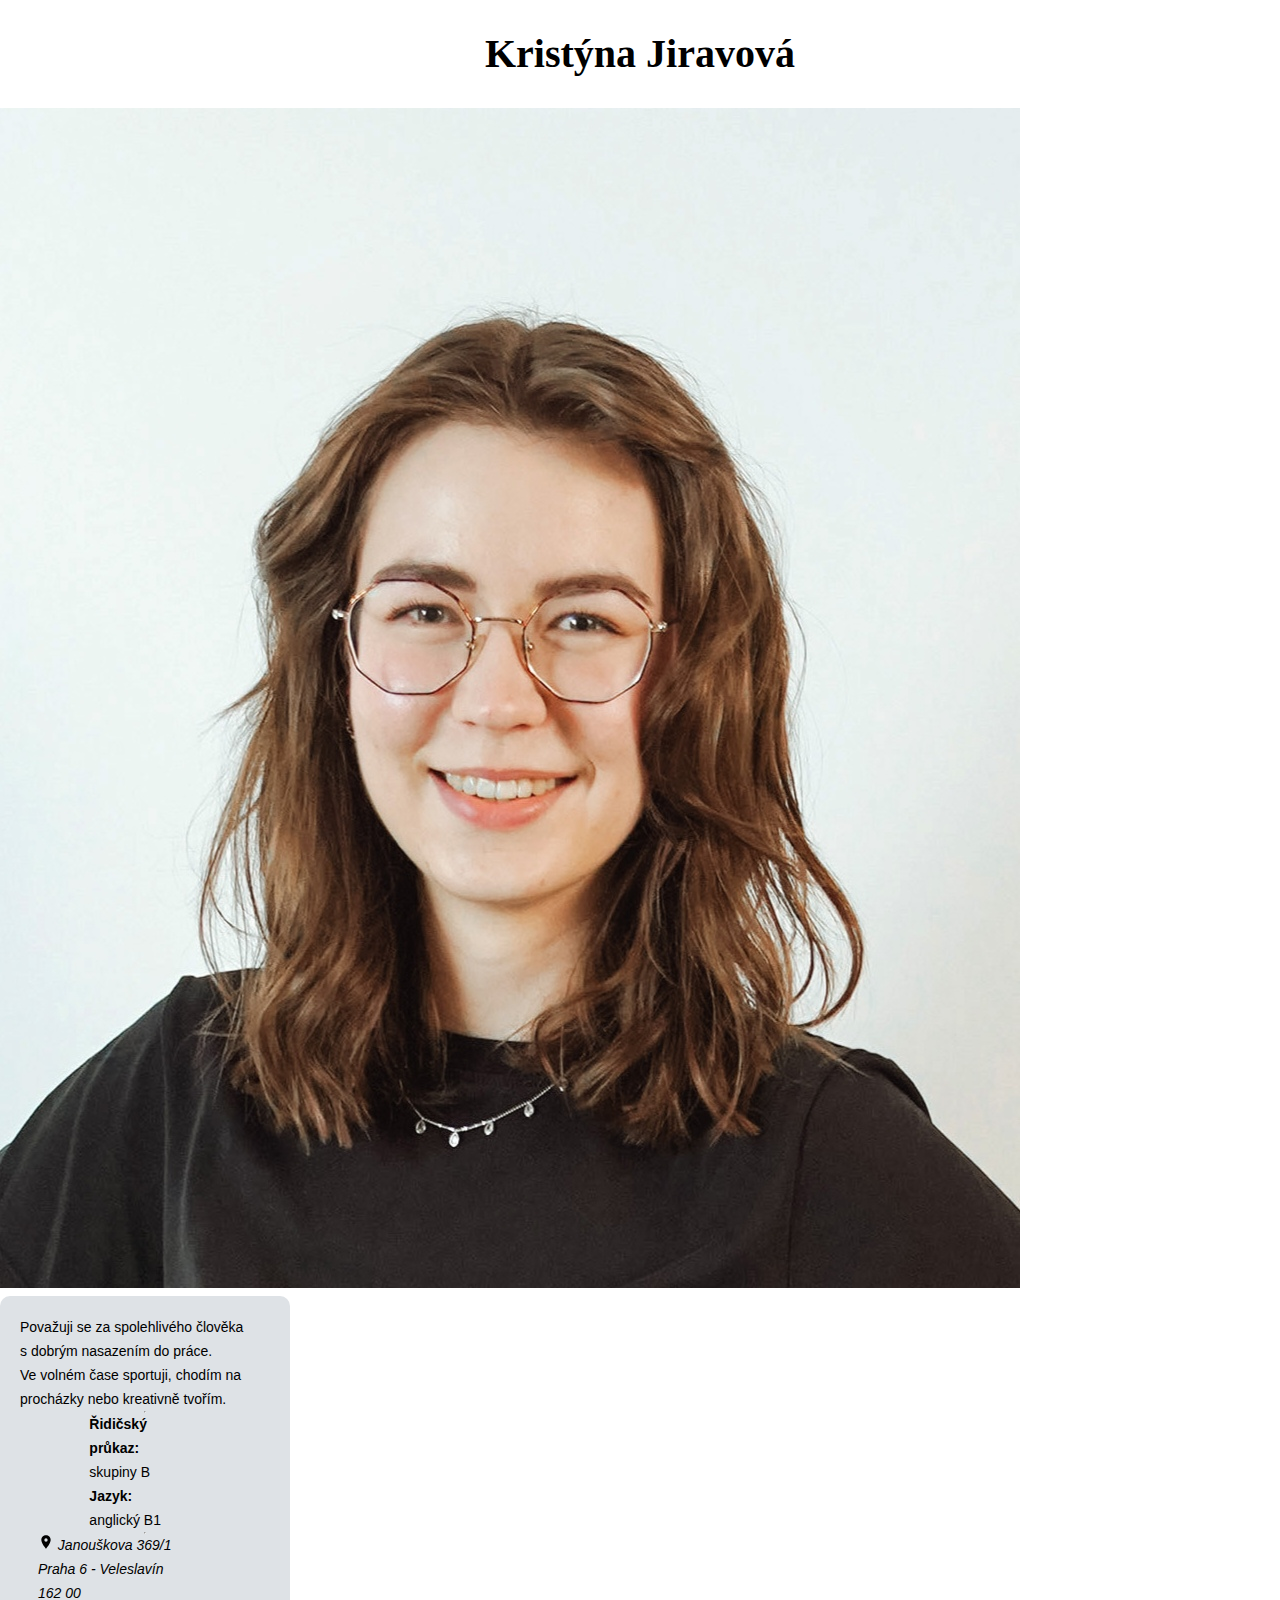
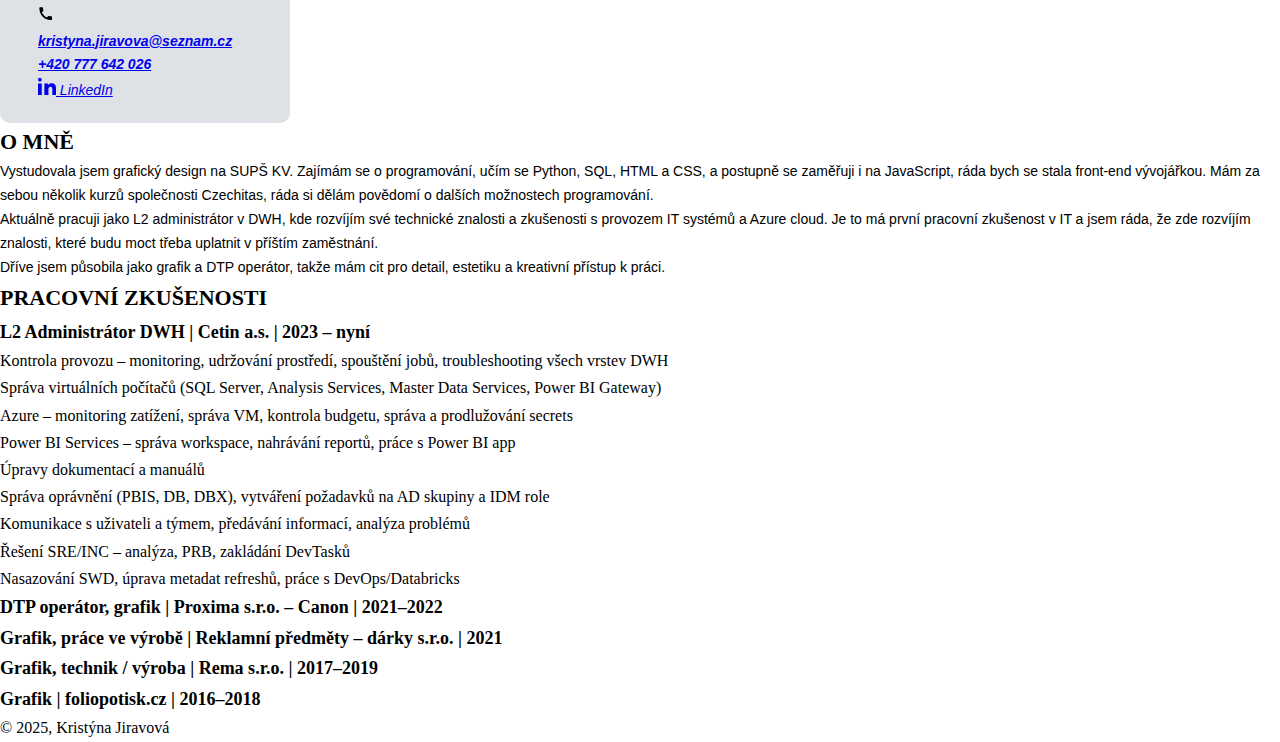
<file: index.html>
<!doctype html>
<html lang="cs">
<head>
  <meta charset="utf-8" />
  <meta name="viewport" content="width=device-width,initial-scale=1" />
  <title>Kristýna Jiravová — CV</title>

  <!-- Fonts: serif for name, sans for content -->
  <link href="https://fonts.googleapis.com/css2?family=Playfair+Display:wght@600;700&family=Inter:wght@300;400;600&display=swap" rel="stylesheet">

  <link rel="stylesheet" href="style.css">
</head>
<body>

  <div class="site">
    <header class="header">
      <h1 class="header__name">Kristýna Jiravová</h1>

      <div class="header__photo" aria-hidden="true">
        <img src="IMG_20250902_182641.jpg" alt="Fotografie Kristýny Jiravové">
      </div>
    </header>

    <!-- GRID: sidebar + main content area -->
    <main class="layout__main">
      <aside class="sidebar">
        <div class="intro">
          <p class="intro__text">Považuji se za spolehlivého člověka s dobrým nasazením do práce.</p>
          <p class="intro__text">Ve volném čase sportuji, chodím na procházky nebo kreativně tvořím.</p>
        </div>

        <hr class="separator">
        <div class="sidebar__info">
          <p><strong>Řidičský průkaz:</strong><br>skupiny B</p>
          <p><strong>Jazyk:</strong><br>anglický B1</p>
        </div>
        <hr class="separator">

        <!-- Contact: address with pictogram + mail + phone number + LinkedIn button -->
        <address class="contact">
          <!-- address: icon left, text right (multi-line alignment) -->
          <p class="contact__address">
            <svg class="contact__icon" width="16" height="16" viewBox="0 0 24 24" aria-hidden="true" focusable="false">
              <path fill="currentColor" d="M12 2C8.1 2 5 5.1 5 9c0 5.2 7 13 7 13s7-7.8 7-13c0-3.9-3.1-7-7-7zm0 9.5A2.5 2.5 0 1112 6.5a2.5 2.5 0 010 5z"/>
            </svg>
            Janouškova 369/1<br>Praha 6 - Veleslavín<br>162 00
          </p>

          <!-- contact: icon left, text right (multi-line alignment) -->
          <p class="contact__line contact__line--multiline">
            <svg class="contact__icon" width="16" height="16" viewBox="0 0 24 24" aria-hidden="true" focusable="false">
              <path fill="currentColor" d="M6.62 10.79a15.05 15.05 0 006.59 6.59l2.2-2.2a1 1 0 011.05-.24c1.12.37 2.33.57 3.54.57a1 1 0 011 1v3.5a1 1 0 01-1 1C10.29 22 2 13.71 2 3a1 1 0 011-1h3.5a1 1 0 011 1c0 1.21.2 2.42.57 3.54a1 1 0 01-.24 1.05l-2.2 2.2z"/>
            </svg>

            <span class="contact__text">
              <strong><a href="mailto:kristyna.jiravova@seznam.cz">kristyna.jiravova@seznam.cz</a></strong><br>
              <strong><a href="tel:+420777642026">+420 777 642 026</a></strong>
            </span>
          </p>
          
          <p class="contact__line">
            <a class="contact__linkedin" 
                href="https://www.linkedin.com/in/kristyna-jiravova-9532a4242"   
                target="_blank"
                rel="noopener noreferrer">
              <!-- linkedin icon -->              
              <svg class="contact__icon contact__icon--in" width="18" height="18" viewBox="0 0 24 24" aria-hidden="true" focusable="false">
                <path fill="currentColor" d="M4.98 3.5C4.98 4.88 3.86 6 2.5 6S0 4.88 0 3.5 1.12 1 2.5 1 4.98 2.12 4.98 3.5zM0 8.75h5V24H0V8.75zM8.5 8.75h4.79v2.05h.07c.67-1.25 2.3-2.56 4.73-2.56 5.06 0 6 3.33 6 7.66V24h-5V16.8c0-1.73-.03-3.95-2.41-3.95-2.41 0-2.78 1.88-2.78 3.82V24H8.5V8.75z"/>
              </svg>
              LinkedIn
            </a>
          </p>
        </address>
      </aside>

      <!-- RIGHT: main content area-->
      <section class="main__content">
        <div class="about">

          <!-- ABOUT ME -->
          <section> 
            <h2>O MNĚ</h2> 
            <div> 
              <p>Vystudovala jsem grafický design na SUPŠ KV. Zajímám se o programování, učím se Python, SQL, HTML a CSS, a postupně se zaměřuji i na JavaScript, ráda bych se stala front-end vývojářkou. Mám za sebou několik kurzů společnosti Czechitas, ráda si dělám povědomí o dalších možnostech programování.</p>
              <p>Aktuálně pracuji jako L2 administrátor v DWH, kde rozvíjím své technické znalosti a zkušenosti s provozem IT systémů a Azure cloud. Je to má první pracovní zkušenost v IT a jsem ráda, že zde rozvíjím znalosti, které budu moct třeba uplatnit v příštím zaměstnání.</p> 
              <p>Dříve jsem působila jako grafik a DTP operátor, takže mám cit pro detail, estetiku a kreativní přístup k práci.</p> 
            </div> 
          </section>
          
          <!-- WORK EXPERIENCE -->
          <section>
            <h2>PRACOVNÍ ZKUŠENOSTI</h2>

            <!-- IT role -->
            <article class="job">
              <h3><strong>L2 Administrátor DWH | Cetin a.s. | 2023 – nyní</strong></h3>
              <ul class="job__list">
                <li>Kontrola provozu – monitoring, udržování prostředí, spouštění jobů, troubleshooting všech vrstev DWH</li>
                <li>Správa virtuálních počítačů (SQL Server, Analysis Services, Master Data Services, Power BI Gateway)</li>
                <li>Azure – monitoring zatížení, správa VM, kontrola budgetu, správa a prodlužování secrets</li>
                <li>Power BI Services – správa workspace, nahrávání reportů, práce s Power BI app</li>
                <li>Úpravy dokumentací a manuálů</li>
                <li>Správa oprávnění (PBIS, DB, DBX), vytváření požadavků na AD skupiny a IDM role</li>
                <li>Komunikace s uživateli a týmem, předávání informací, analýza problémů</li>
                <li>Řešení SRE/INC – analýza, PRB, zakládání DevTasků</li>
                <li>Nasazování SWD, úprava metadat refreshů, práce s DevOps/Databricks</li>
              </ul>
            </article>

            <!-- GRAPHIC roles -->
            <article class="job">
              <h3><strong>DTP operátor, grafik | Proxima s.r.o. – Canon | 2021–2022</strong></h3>
              <h3><strong>Grafik, práce ve výrobě | Reklamní předměty – dárky s.r.o. | 2021</strong></h3>
              <h3><strong>Grafik, technik / výroba | Rema s.r.o. | 2017–2019</strong></h3>
              <h3><strong>Grafik | foliopotisk.cz | 2016–2018</strong></h3>
            </article>

        </div><!-- end about -->
      </section>
    </main>

    <!-- FOOTER -->
    <footer class="site__footer">© 2025, Kristýna Jiravová</footer>

  </div><!-- end site -->
</body>
</html>
</file>
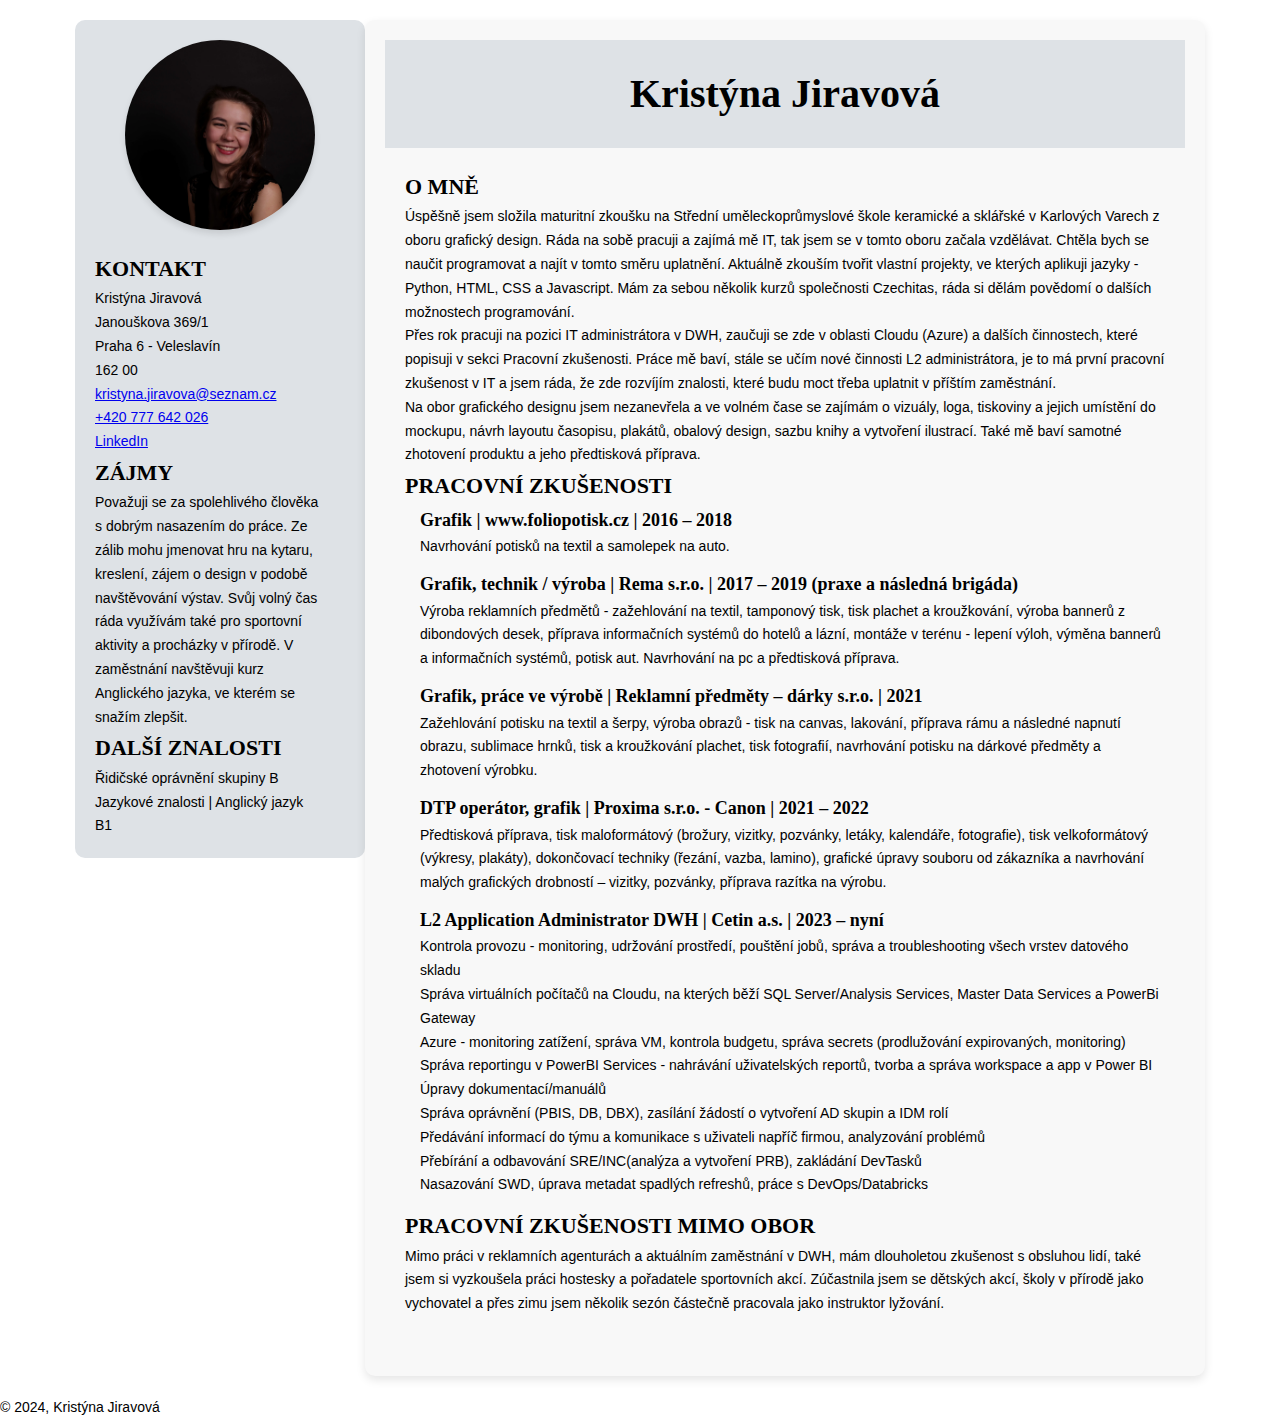
<file: Index.html>
<!DOCTYPE html>
<html lang="cs">

<head>
  <meta charset="UTF-8">
  <meta name="viewport" content="width=device-width, initial-scale=1">
  <title>Kristýna Jiravová</title>
  <link rel="stylesheet" href="style.css">
</head>

<body>
<article>
  <!-- Sekce s obsahem dvou sloupců -->
  <section class="container">
    
    <!-- LEVÝ SLOUPEC -->
    <div class="sidebar"> 
      <div class="photo">
        <img src="IMG_0024.jpg" alt="Profilová fotka">
      </div>

      <section>
      <h2 class="kontakt">KONTAKT</h2>
        <p>Kristýna Jiravová<br> 
           Janouškova 369/1<br> 
           Praha 6 - Veleslavín<br> 
           162 00</p>
            
          <p>
            <a href="mailto:kristyna.jiravova@seznam.cz">kristyna.jiravova@seznam.cz</a>
          </p>
            
          <p>
            <a href="tel:+420777642026">+420 777 642 026</a>
          </p>
          
          <!-- přidat Linkedin -->
          <p>
            <a href="https://www.linkedin.com/in/username" target="_blank">LinkedIn</a>
          </p>
      
          
        <h2>ZÁJMY</h2>
        <p>Považuji se za spolehlivého člověka s dobrým nasazením do práce. Ze zálib mohu jmenovat hru na kytaru, kreslení, 
          zájem o design v podobě navštěvování výstav. Svůj volný čas ráda využívám také pro sportovní aktivity a procházky v přírodě. 
          V zaměstnání navštěvuji kurz Anglického jazyka, ve kterém se snažím zlepšit. </p>

        <h2>DALŠÍ ZNALOSTI</h2>
        <p>Řidičské oprávnění skupiny B</p>
        <p>Jazykové znalosti | Anglický jazyk B1</p>
      </section>
    </div>

    <!-- PRAVÝ SLOUPEC -->
    <div class="right-column">
      <div class="heading-container">
        <h1>Kristýna Jiravová</h1>
      </div>

      <div class="text-container">
        <!-- Omně -->
        <section>
          <h2>O MNĚ</h2>
          <p class="a">Úspěšně jsem složila maturitní zkoušku na Střední uměleckoprůmyslové škole keramické a sklářské v Karlových Varech z oboru grafický design. 
            Ráda na sobě pracuji a zajímá mě IT, tak jsem se v tomto oboru začala vzdělávat. Chtěla bych se naučit programovat a najít v tomto směru uplatnění. 
            Aktuálně zkouším tvořit vlastní projekty, ve kterých aplikuji jazyky - Python, HTML, CSS a Javascript. Mám za sebou několik kurzů společnosti Czechitas, 
            ráda si dělám povědomí o dalších možnostech programování.</p>
          <p class="b">Přes rok pracuji na pozici IT administrátora v DWH, zaučuji se zde v oblasti Cloudu (Azure) a dalších činnostech, 
            které popisuji v sekci Pracovní zkušenosti. Práce mě baví, stále se učím nové činnosti L2 administrátora, je to má první pracovní zkušenost v IT a jsem ráda, 
            že zde rozvíjím znalosti, které budu moct třeba uplatnit v příštím zaměstnání.</p>
          <p class="c">Na obor grafického designu jsem nezanevřela a ve volném čase se zajímám o vizuály, loga, tiskoviny a jejich umístění do mockupu, 
            návrh layoutu časopisu, plakátů, obalový design, sazbu knihy a vytvoření ilustrací. Také mě baví samotné zhotovení produktu a jeho předtisková příprava.</p>
        </section>

        <!-- sekce pracovní zkušenosti -->
        <section>
          <h2>PRACOVNÍ ZKUŠENOSTI</h2>
          <div class="experience">
            <h3>Grafik | www.foliopotisk.cz | 2016 – 2018</h3>
            <p>Navrhování potisků na textil a samolepek na auto.</p>
          </div>

          <div class="experience">
          <h3>Grafik, technik / výroba | Rema s.r.o. | 2017 – 2019 (praxe a následná brigáda)</h3>
            <p>Výroba reklamních předmětů - zažehlování na textil, tamponový tisk, tisk plachet a kroužkování, 
              výroba bannerů z dibondových desek, příprava informačních systémů do hotelů a lázní, 
              montáže v terénu - lepení výloh, výměna bannerů a informačních systémů, potisk aut. 
              Navrhování na pc a předtisková příprava.</p>
          </div>

          <div class="experience">
          <h3>Grafik, práce ve výrobě | Reklamní předměty – dárky s.r.o. | 2021</h3>
            <p>Zažehlování potisku na textil a šerpy, výroba obrazů - tisk na canvas, lakování, 
              příprava rámu a následné napnutí obrazu, sublimace hrnků, tisk a kroužkování plachet, 
              tisk fotografií, navrhování potisku na dárkové předměty a zhotovení výrobku.</p>
          </div>

          <div class="experience">
          <h3>DTP operátor, grafik | Proxima s.r.o. - Canon | 2021 – 2022</h3>
            <p>Předtisková příprava, tisk maloformátový (brožury, vizitky, pozvánky, letáky, kalendáře, fotografie), 
              tisk velkoformátový (výkresy, plakáty), dokončovací techniky (řezání, vazba, lamino), grafické úpravy souboru od zákazníka 
              a navrhování malých grafických drobností – vizitky, pozvánky, příprava razítka na výrobu.</p>
          </div>

          <div class="experience">
          <h3>L2 Application Administrator DWH | Cetin a.s. | 2023 – nyní</h3>
            <p>Kontrola provozu  - monitoring, udržování prostředí, pouštění jobů, správa a troubleshooting všech vrstev datového skladu</p>
            <p>Správa virtuálních počítačů na Cloudu, na kterých běží SQL Server/Analysis Services, Master Data Services a PowerBi Gateway</p>
            <p>Azure - monitoring zatížení, správa VM, kontrola budgetu, správa secrets (prodlužování expirovaných, monitoring)</p>
            <p>Správa reportingu v PowerBI Services - nahrávání uživatelských reportů, tvorba a správa workspace a app v Power BI</p>
            <p>Úpravy dokumentací/manuálů</p>
            <p>Správa oprávnění (PBIS, DB, DBX), zasílání žádostí o vytvoření AD skupin a IDM rolí</p>
            <p>Předávání informací do týmu a komunikace s uživateli napříč firmou, analyzování problémů</p>
            <p>Přebírání a odbavování SRE/INC(analýza a vytvoření PRB), zakládání DevTasků</p>
            <p>Nasazování SWD, úprava metadat spadlých refreshů, práce s DevOps/Databricks</p>
          </div>
        </section>
    
        <section>
          <!-- Další sekce -->
          <h2>PRACOVNÍ ZKUŠENOSTI MIMO OBOR</h2>
          <p>Mimo práci v reklamních agenturách a aktuálním zaměstnání v DWH, mám dlouholetou zkušenost s obsluhou lidí, 
            také jsem si vyzkoušela práci hostesky a pořadatele sportovních akcí. Zúčastnila jsem se dětských akcí, 
            školy v přírodě jako vychovatel a přes zimu jsem několik sezón částečně pracovala jako instruktor lyžování.</p>
        </section>
      </div>
    </div>
  </section>
    
  <footer>
    <p>© 2024, Kristýna Jiravová</p>
  </footer>

</article>
</body>
</html>
</file>
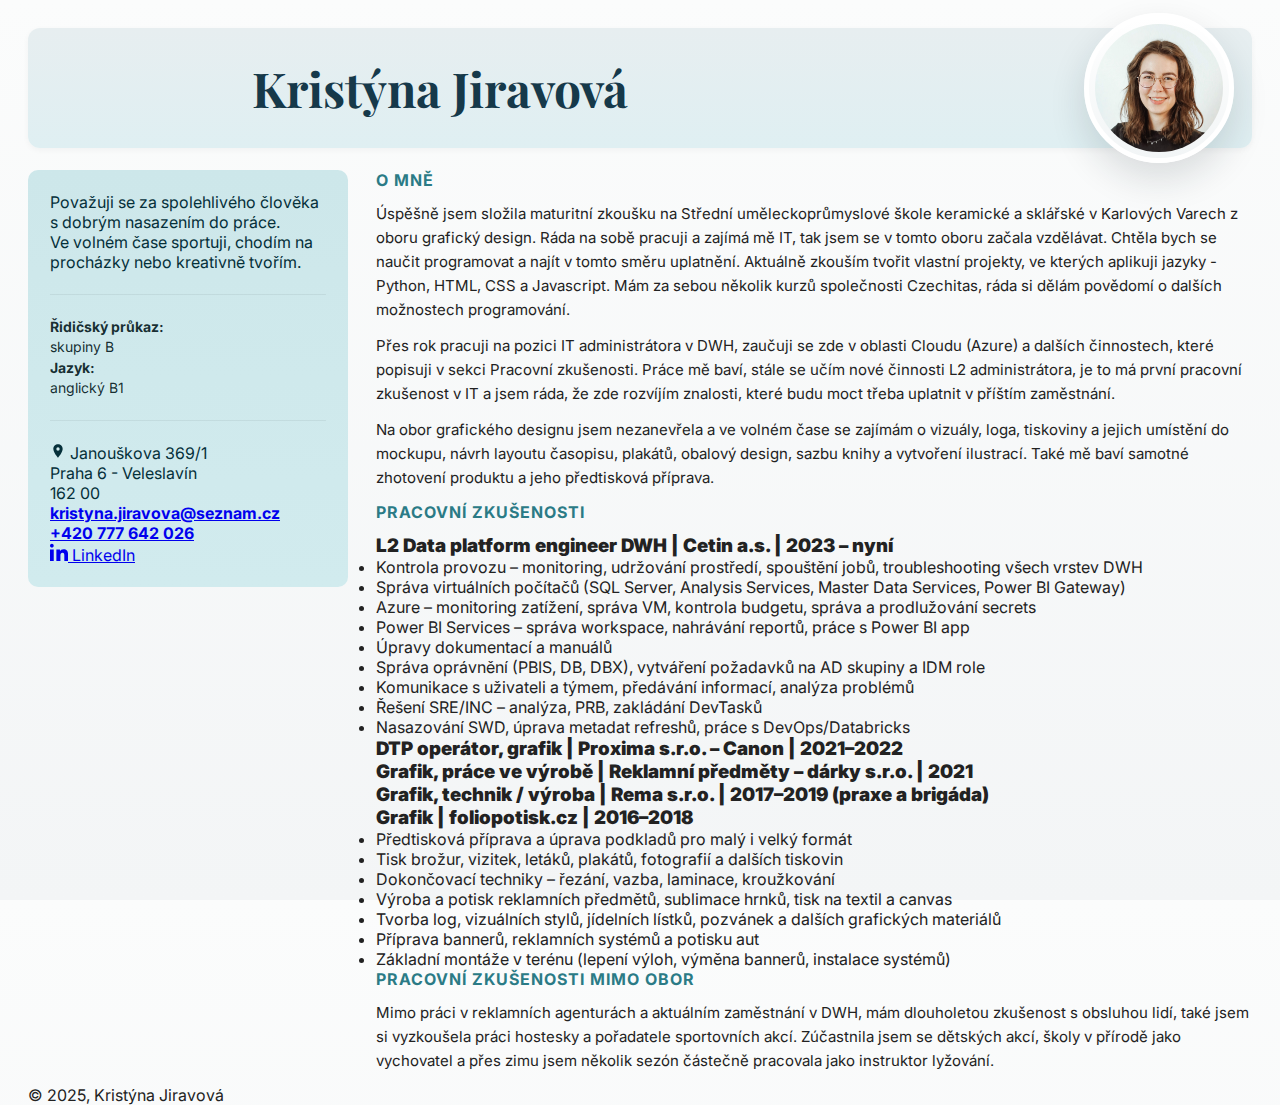
<file: index-redesign.html>
<!doctype html>
<html lang="cs">
<head>
  <meta charset="utf-8" />
  <meta name="viewport" content="width=device-width,initial-scale=1" />
  <title>Kristýna Jiravová — CV</title>

  <!-- Fonts: serif for name, sans for content -->
  <link href="https://fonts.googleapis.com/css2?family=Playfair+Display:wght@600;700&family=Inter:wght@300;400;600&display=swap" rel="stylesheet">

  <link rel="stylesheet" href="style-redesign.css">
</head>
<body>

  <div class="site">
    <header class="header">
      <h1 class="header__name">Kristýna Jiravová</h1>

      <div class="header__photo" aria-hidden="true">
        <img src="IMG_20250902_182641.jpg" alt="Fotografie Kristýny Jiravové">
      </div>
    </header>

    <!-- GRID: sidebar + main content area -->
    <main class="layout__main">
      <aside class="sidebar">
        <div class="intro">
          <p class="intro__text">Považuji se za spolehlivého člověka s dobrým nasazením do práce.</p>
          <p class="intro__text">Ve volném čase sportuji, chodím na procházky nebo kreativně tvořím.</p>
        </div>

        <hr class="separator">
        <div class="sidebar__info">
          <p><strong>Řidičský průkaz:</strong><br>skupiny B</p>
          <p><strong>Jazyk:</strong><br>anglický B1</p>
        </div>
        <hr class="separator">

        <!-- Contact: address with pictogram + mail + phone number + LinkedIn button -->
        <address class="contact">
          <!-- address: icon left, text right (multi-line alignment) -->
          <p class="contact__address">
            <svg class="contact__icon" width="16" height="16" viewBox="0 0 24 24" aria-hidden="true" focusable="false">
              <path fill="currentColor" d="M12 2C8.1 2 5 5.1 5 9c0 5.2 7 13 7 13s7-7.8 7-13c0-3.9-3.1-7-7-7zm0 9.5A2.5 2.5 0 1112 6.5a2.5 2.5 0 010 5z"/>
            </svg>
            Janouškova 369/1<br>Praha 6 - Veleslavín<br>162 00
          </p>

          <p class="contact__line"><strong><a href="mailto:kristyna.jiravova@seznam.cz">kristyna.jiravova@seznam.cz</a></strong></p>
          <p class="contact__line"><strong><a href="tel:+420777642026">+420 777 642 026</a></strong></p>
          
          <p class="contact__line">
            <a class="contact__linkedin" href="https://www.linkedin.com/in/username" target="_blank" rel="noopener">
              <!-- linkedin icon -->              
              <svg class="contact__icon contact__icon--in" width="18" height="18" viewBox="0 0 24 24" aria-hidden="true" focusable="false">
                <path fill="currentColor" d="M4.98 3.5C4.98 4.88 3.86 6 2.5 6S0 4.88 0 3.5 1.12 1 2.5 1 4.98 2.12 4.98 3.5zM0 8.75h5V24H0V8.75zM8.5 8.75h4.79v2.05h.07c.67-1.25 2.3-2.56 4.73-2.56 5.06 0 6 3.33 6 7.66V24h-5V16.8c0-1.73-.03-3.95-2.41-3.95-2.41 0-2.78 1.88-2.78 3.82V24H8.5V8.75z"/>
              </svg>
              LinkedIn
            </a>
          </p>
        </address>
      </aside>

      <!-- RIGHT: main content area-->
      <section class="main__content">
        <div class="about">

          <!-- ABOUT ME -->
          <section> 
            <h2>O MNĚ</h2> 
            <div> 
              <p>Úspěšně jsem složila maturitní zkoušku na Střední uměleckoprůmyslové škole keramické a sklářské v Karlových Varech z oboru grafický design. Ráda na sobě pracuji a zajímá mě IT, tak jsem se v tomto oboru začala vzdělávat. Chtěla bych se naučit programovat a najít v tomto směru uplatnění. Aktuálně zkouším tvořit vlastní projekty, ve kterých aplikuji jazyky - Python, HTML, CSS a Javascript. Mám za sebou několik kurzů společnosti Czechitas, ráda si dělám povědomí o dalších možnostech programování.</p>
              <p>Přes rok pracuji na pozici IT administrátora v DWH, zaučuji se zde v oblasti Cloudu (Azure) a dalších činnostech, které popisuji v sekci Pracovní zkušenosti. Práce mě baví, stále se učím nové činnosti L2 administrátora, je to má první pracovní zkušenost v IT a jsem ráda, že zde rozvíjím znalosti, které budu moct třeba uplatnit v příštím zaměstnání.</p> 
              <p>Na obor grafického designu jsem nezanevřela a ve volném čase se zajímám o vizuály, loga, tiskoviny a jejich umístění do mockupu, návrh layoutu časopisu, plakátů, obalový design, sazbu knihy a vytvoření ilustrací. Také mě baví samotné zhotovení produktu a jeho předtisková příprava.</p> 
            </div> 
          </section>
          
          <!-- WORK EXPERIENCE -->
          <section>
            <h2>PRACOVNÍ ZKUŠENOSTI</h2>

            <!-- IT role -->
            <article class="job">
              <h3><strong>L2 Data platform engineer DWH | Cetin a.s. | 2023 – nyní</strong></h3>
              <ul class="job__list">
                <li>Kontrola provozu – monitoring, udržování prostředí, spouštění jobů, troubleshooting všech vrstev DWH</li>
                <li>Správa virtuálních počítačů (SQL Server, Analysis Services, Master Data Services, Power BI Gateway)</li>
                <li>Azure – monitoring zatížení, správa VM, kontrola budgetu, správa a prodlužování secrets</li>
                <li>Power BI Services – správa workspace, nahrávání reportů, práce s Power BI app</li>
                <li>Úpravy dokumentací a manuálů</li>
                <li>Správa oprávnění (PBIS, DB, DBX), vytváření požadavků na AD skupiny a IDM role</li>
                <li>Komunikace s uživateli a týmem, předávání informací, analýza problémů</li>
                <li>Řešení SRE/INC – analýza, PRB, zakládání DevTasků</li>
                <li>Nasazování SWD, úprava metadat refreshů, práce s DevOps/Databricks</li>
              </ul>
            </article>

            <!-- GRAPHIC roles -->
            <article class="job">
              <h3><strong>DTP operátor, grafik | Proxima s.r.o. – Canon | 2021–2022</strong></h3>
              <h3><strong>Grafik, práce ve výrobě | Reklamní předměty – dárky s.r.o. | 2021</strong></h3>
              <h3><strong>Grafik, technik / výroba | Rema s.r.o. | 2017–2019 (praxe a brigáda)</strong></h3>
              <h3><strong>Grafik | foliopotisk.cz | 2016–2018</strong></h3>

              <!-- graphic experience in detail -->
              <ul class="job__list">
                <li>Předtisková příprava a úprava podkladů pro malý i velký formát</li>
                <li>Tisk brožur, vizitek, letáků, plakátů, fotografií a dalších tiskovin</li>
                <li>Dokončovací techniky – řezání, vazba, laminace, kroužkování</li>
                <li>Výroba a potisk reklamních předmětů, sublimace hrnků, tisk na textil a canvas</li>
                <li>Tvorba log, vizuálních stylů, jídelních lístků, pozvánek a dalších grafických materiálů</li>
                <li>Příprava bannerů, reklamních systémů a potisku aut</li>
                <li>Základní montáže v terénu (lepení výloh, výměna bannerů, instalace systémů)</li>
              </ul>
            </article>

          </section>

          <!-- OTHER EXPERIENCE -->
          <section>
            <h2>PRACOVNÍ ZKUŠENOSTI MIMO OBOR</h2>
            <p>Mimo práci v reklamních agenturách a aktuálním zaměstnání v DWH, mám dlouholetou zkušenost s obsluhou lidí, také jsem si vyzkoušela práci hostesky a pořadatele sportovních akcí. Zúčastnila jsem se dětských akcí, školy v přírodě jako vychovatel a přes zimu jsem několik sezón částečně pracovala jako instruktor lyžování.</p>
          </section>

        </div><!-- end about -->
      </section>
    </main>

    <!-- FOOTER -->
    <footer class="site__footer">© 2025, Kristýna Jiravová</footer>

  </div><!-- end site -->
</body>
</html>
</file>
<file: style.css>
/* Základní nastavení pro celou stránku */
* {
  box-sizing: border-box;
  margin: 0;
  padding: 0;
  line-height: 1.7;
}

*,
*:before,
*:after {
  box-sizing: inherit;
}

/* Kontejner pro dva sloupce */
.container {
  display: flex; /* Flexbox pro rozdělení na sloupce */
  flex-direction: row; /* Sloupce budou vedle sebe */
  min-height: 100vh; /* Zajišťuje, aby stránka pokrývala celé okno */
  justify-content: center; /* Vycentruje oba sloupce dohromady na střed stránky */
  align-items: flex-start; /* Zarovná obsah k hornímu okraji */
  gap: 50px; /* Přidá mezeru mezi sidebar a pravý sloupec */
  padding: 20px; /* Zajistí, že obsah není nalepený na okraje */
}

@media (max-width: 768px) {
  .container {
    flex-direction: column;
  }
}

/* LEVÝ SLOUPEC (úzký) */
.sidebar {
  flex: 1; /* Sidebar bude zabírat menší podíl */
  max-width: 250px; /* Sidebar bude mít pevnou šířku */
  display: flex;
  flex-direction: column; /* Vertikální rozložení obsahu */
  align-items: center; /* Zarovná fotku a text do středu sloupce */
  background-color: rgba(222, 226, 230);  /* Světle šedé pozadí */
  padding: 20px; /* Odsazení od okrajů */
  border-radius: 10px; /* Lehké zaoblení rohů */
}

/* Foto v levém pruhu */
.photo {
  width: 190px; /* Šířka kruhu */
  height: 190px; /* Výška kruhu */
  border-radius: 50%; /* Zaoblení rohů vytvoří kruh */
  overflow: hidden; /* Skryje přetékající obsah */
  margin: 0 auto 20px; /* Vycentrování a mezera pod kruhem */
  box-shadow: 0 4px 6px rgba(0, 0, 0, 0.1); /* Jemný stín pod kruhem */
}

.photo img {
  width: 100%;
  height: 100%;
  object-fit: cover; /* Zajistí, že obrázek správně vyplní kruh */
  object-position: 50% 15%; /* Horizontálně střed, vertikálně posunuto dolů o 80 % */
}

/* Foto v levém pruhu */
.sidebar p {
  max-width: 90%;
  /*width: 200px;  Textový blok stejné šířky jako fotka */
  text-align: left; /* Zarovnání textu doleva */
  margin: 0; /* Odstraní výchozí mezery */
}

/* PRAVÝ SLOUPEC (široký) */
.right-column {
  flex: 3; /* Zabírá většinu šířky stránky */
  max-width: 800px; /* Nastaví maximální šířku obsahu */
  padding: 20px; /* Přidá vnitřní mezery od kraje */
  margin-left: -50px; /* Přitáhne pravý sloupec blíž k sidebaru */
  background-color: #f8f8f8; /* Světle šedé pozadí pro lepší vizuální oddělení */
  box-shadow: 0 4px 10px rgba(0, 0, 0, 0.1); /* Jemný stín pro efekt oddělení */
  border-radius: 10px; /* Lehké zaoblení rohů */

}

/* Všechen text v pravém sloupci */
.text-container {
  margin-bottom: 20px;
  padding: 20px;
}

.o-mne {
  margin-bottom: 10px;
  padding-left: 15px; /* Přidává odsazení zleva */
}

.experience {
  margin-bottom: 10px;
  padding-left: 15px; /* Přidává odsazení zleva */
}

.mimo-obor {
  margin-bottom: 10px;
  padding-left: 15px; /* Přidává odsazení zleva */
}

/* Šedý pruh (nadpis v heading-container) */
.heading-container {
  width: 100%; /* Zabírá celou šířku sloupce */
  background-color: rgb(222, 226, 230); /* Světle šedé pozadí */
  box-sizing: border-box; /* Zahrnuje padding do šířky */
}

.heading-container h1 {
  text-align: center; /* Zarovnání textu na střed */
  font-size: 40px; /* Velikost textu */
  padding-left: 0px; /* Přidává odsazení zleva */
  margin: 0; /* Bez vnějších mezer */
  font-family: "Georgia" serif; /* Styl písma */
}

/* TYPOGRAFIE */
/* vicenasobny selektor, kdyz chceme obarvit treba vice veci stejnou barvou nebo mit stejnym pismem, nemusime to psat do vsech bloku tady ale udelame jeden. Zefektivni kod.*/
h1,
h2 {
  color: rgb(0, 0, 0);
}

/* Styl pro nadpis */
h1 {
  text-align: center;
  font-size: 40px;
  padding: 20px 0; /* Vnitřní odsazení nahoře a dole */
  margin: 0;
  width: 100%;
  box-sizing: border-box;
}

h2 {
  font-size: 22px;
  font-style: sans-serif;
}

h3 {
  font-size: 18px;
  font-style: sans-serif;
}

p {
  font-size: 14px;
  font-family: Arial, sans-serif;
}
</file>
<file: style-redesign.css>
/* ----------------------------------------------------------
   Styl stránky (čeština v komentářích + názvy proměnných)
   Pozor: tento soubor přepíše vizuální nastavení. Pokud
   máš nějaké lokální změny, udělej zálohu.
   ---------------------------------------------------------- */

/* --- proměnné (barevná schémata, rozměry) --- */
:root{
  --pozadi: #f6f7f8;
  --karta: #ffffff;
  --laska: #2b7b86;           /* primární akcent */
  --panel-svetly: #cde7ea;
  --barva-nazvu: #16394a;
  --sirka-sidebar: 320px;
  --mezera: 28px;
  --roh: 12px;
  --max-sirka: 1300px;
  --telo-font: "Inter", system-ui, -apple-system, "Segoe UI", Roboto, "Helvetica Neue", Arial;
  --jmeno-font: "Playfair Display", serif;
  --text-barva: #222;
  --muted: #667;
}

/* --- reset základů --- */
*{ box-sizing:border-box; margin:0; padding:0; }
html,body{ height:100%; }
body{
  font-family:var(--telo-font);
  background: linear-gradient(180deg,#fbfcfc,#f3f5f6);
  color:var(--text-barva);
  -webkit-font-smoothing:antialiased;
  padding:28px;
  display:flex;
  justify-content:center;
}

.site{ width:100%; max-width:var(--max-sirka); }

.header{
  position:relative;
  background: linear-gradient(180deg,#e7eef0,#dfeff2);
  border-radius:var(--roh);
  padding:28px 36px;
  margin-bottom:22px;
  box-shadow:0 2px 6px rgba(18,24,30,0.04);
  display:flex;
  align-items:center;
  justify-content:center;
}
.header__name{
  font-family:var(--jmeno-font);
  color:var(--barva-nazvu);
  font-size:48px;
  font-weight:700;
  padding-right:400px; /* rezervace místa pro fotku */
}

/* --- kruhová fotka --- */
.header__photo{
  position:absolute;
  right:18px;
  top:50%;
  transform:translateY(-50%);
  width:150px;
  height:150px;
  border-radius:999px;
  padding:6px;
  background:linear-gradient(180deg,#fff,#f2f5f6);
  border:5px solid #fff;
  box-shadow:0 16px 36px rgba(24,34,40,0.14);
  overflow:hidden;
}
.header__photo img{ width:100%; height:100%; object-fit:cover; border-radius:50%; display:block; }

/* --- GRID: sidebar + main content area --- */
.layout__main{
  display:grid;
  grid-template-columns: var(--sirka-sidebar) 1fr;
  gap:var(--mezera);
  align-items:start;
}

.sidebar{
  background: linear-gradient(180deg,var(--panel-svetly), #d1ebee);
  padding:22px;
  border-radius:10px;
  color:#05303a;
  display:flex;
  flex-direction:column;
  gap:14px;
  min-height:360px;
}

/* --- 1) Vynucené odstranění kurzívy v postranním panelu --- */
/* Někde se ti kurzíva děla dědičně/skrytě — tady to explicitně přepíšeme. */
.sidebar * {
  font-style: normal !important;
  font-family: var(--telo-font) !important;
}

/* specificky pro úvodní texty (jasné pravidlo) */
.intro.intro__text { font-size:15px; line-height:1.55; color: rgba(0,20,24,0.95); }

.sidebar__info p{ font-size:14px; line-height:1.45; color:rgba(0,20,24,0.9); }

/* separator in sidebar */
.separator{ border:0; border-top:1px solid rgba(0,0,0,0.06); margin:8px 0; }

/* Contact: adress with pictogram + mail + phone number + LinkedIn button */
/* Používáme grid, aby ikonka byla vždy u prvního řádku a text pod ní správně zalomený */
.contact.kontakt-adresa{
  display: grid;
  grid-template-columns: 20px 1fr; /* sloupeček pro ikonku + text */
  column-gap: 10px;
  align-items: start;              /* ikonka u prvního řádku */
  font-size:15px;
  line-height:1.45;
  color:#042b2e;
  margin:4px 0 8px 0;
}

/* ladění pozice svg ikonky (vertikální posun) */
.contact.kontakt-adresa svg {
  width:18px;
  height:18px;
  margin-top:2px; /* jemné posunutí dolů */
  display:block;
  flex-shrink:0;
  color:#042b2e;
}

/* ostatní kontaktní řádky (email, telefon) - tučně pro čitelnost */
.contact.kontakt-radek { margin:8px 0; font-size:15px; line-height:1.4; color:#042b2e; }
.contact.kontakt-radek strong, .contact.kontakt-radek a { font-weight:700; color:#042b2e; text-decoration:none; }

/* LinkedIn tlačítko */
.tlacitko-linkedin{
  display:inline-flex;
  gap:10px;
  align-items:center;
  background:var(--laska);
  color:#fff;
  padding:10px 14px;
  border-radius:10px;
  text-decoration:none;
  font-weight:600;
  box-shadow:0 6px 18px rgba(43,123,134,0.18);
}

/* --- PRAVÝ OBSAH: karta s textem --- */
.layout__main.about{
  background:var(--about);
  padding:22px;
  border-radius:10px;
  box-shadow:0 6px 18px rgba(28,36,40,0.04);
  border:1px solid rgba(0,0,0,0.03);
}

/* nadpisy */
h2{ font-size:16px; letter-spacing:1px; text-transform:uppercase; color:var(--laska); margin-bottom:12px; }
.pozice h3, .pozice h3 strong{ font-size:15px; margin:12px 0 8px 0; color:#12343a; font-weight:700; line-height:1.2; }

/* paragrafy */
.about p{ font-size:15px; line-height:1.6; color:var(--text-barva); margin-bottom:12px; }

/* seznamy prací - malé kulaté tečky */
.seznam-prace{ list-style:none; margin:10px 0 22px 12px; padding:0; }
.seznam-prace li{ position:relative; padding-left:18px; margin:6px 0; font-size:15px; line-height:1.5; color:var(--text-barva); }
.seznam-prace li::before{ content:""; position:absolute; left:0; top:0.55em; width:7px; height:7px; border-radius:50%; background:var(--laska); box-shadow:0 1px 3px rgba(43,123,134,0.18); }

/* mezera mezi pozicemi */
.pozice + .pozice { margin-top:12px; }

/* pata stránky dole */
.paticka { width:100%; max-width:var(--max-sirka); margin:26px auto 0; padding:10px 0; }

/* --- responzivita (mobily/tablety) --- */
@media (max-width:980px){
  .celeJmeno{ font-size:40px; padding-right:140px; }
  .foto-kruh{ width:120px; height:120px; right:14px; border-width:4px; }
  .layout__main{ grid-template-columns: 300px 1fr; gap:28px; }
  .postranniPanel{ min-height:340px; }
}
@media (max-width:760px){
  body{ padding:18px; }
  .header{ padding:20px; }
  .celeJmeno{ padding-right:0; text-align:center; font-size:32px; }
  .header__photo{ position:relative; transform:none; margin:12px auto 0; right:auto; top:auto; display:block; width:110px; height:110px; }
  .layout__main{ grid-template-columns: 1fr; gap:18px; }
  .sidebar{ order:2; min-height:unset; width:100%; padding:16px; }
  .mlayout__main{ order:1; }
  .layout__main.about{ padding:18px; }
  .tlacitko-linkedin{ justify-content:center; width:100%; }
  .seznam-prace li::before{ top:0.5em; width:9px; height:9px; }
  .seznam-prace li{ padding-left:24px; font-size:14px; }
}
</file>
